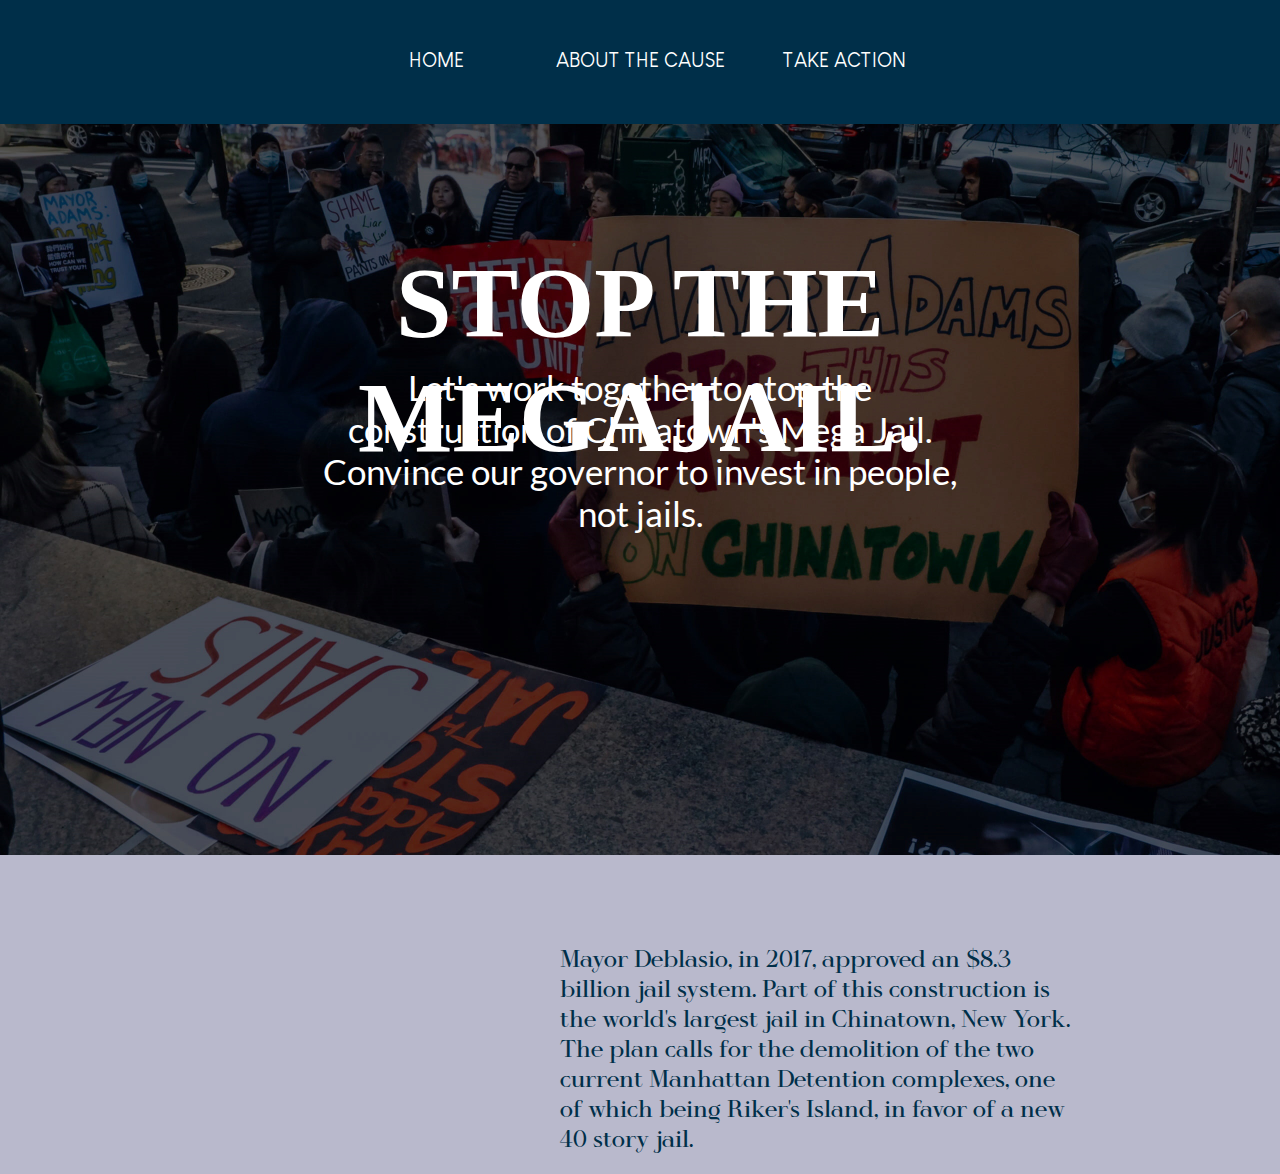
<file: index.html>
<!DOCTYPE html>
<html>
  
<div>
  <head> 
    <title>STOP CHINATOWN'S MEGAJAIL</title>
    <meta charset="utf-8" />
	  <meta http-equiv="X-UA-Compatible" content="IE=edge" />
	  <meta name="viewport" content="width=device-width, initial-scale=1" />

	  <!-- link the webpage's stylesheet -->
	  <link rel="stylesheet" href="/style.css" />

	  <!-- link the webpage's JavaScript file -->
	  <script src="/script.js" defer></script>
  </head>
  <body>
    <!-- nav bar -->
    <header>
      <nav>
    <ul class = navbar> 
      <li><a href="index.html">HOME</a></li>
      <li><a href="#">ABOUT THE CAUSE</a>
        <ul>
          <li><a class = drop href="thegoal.html">THE GOAL AND WHY</a></li>
          <li><a class = drop href="gentrificationrikers.html">RIKERS ISLAND</a></li>
        </ul>
      </li>      
      <li><a href="takeaction.html">TAKE ACTION</a></li>
    </ul>
      </nav>       
</header> 
    
   <div class="bg"></div>
    <div class="greeting">
  <h1> STOP THE MEGAJAIL. </h1>
  <h2>Let's work together to stop the construction of Chinatown's Mega Jail. Convince our governor to invest in people, not jails.</h2> 
    </div>

<div>
<div style="float: left">
<iframe class = yt
  width="560" 
  height="315" 
  src="https://www.youtube.com/embed/sSu_VERaHvM" 
  title="YouTube video player" 
  frameborder="0" 
  allow="accelerometer; autoplay; clipboard-write; encrypted-media; gyroscope; picture-in-picture" 
  allowfullscreen> </iframe>
</div>
<div>
<h2 class = helpTwo>
</br>
</br>
</br>
Mayor Deblasio, in 2017, approved an $8.3 billion jail system. Part of this construction is the world's largest jail in Chinatown, New York. The plan calls for the demolition of the two current Manhattan Detention complexes, one of which being Riker's Island, in favor of a new 40 story jail. </h2>
</div>
</div>
    

    
</div>
</body>
</html>
</file>
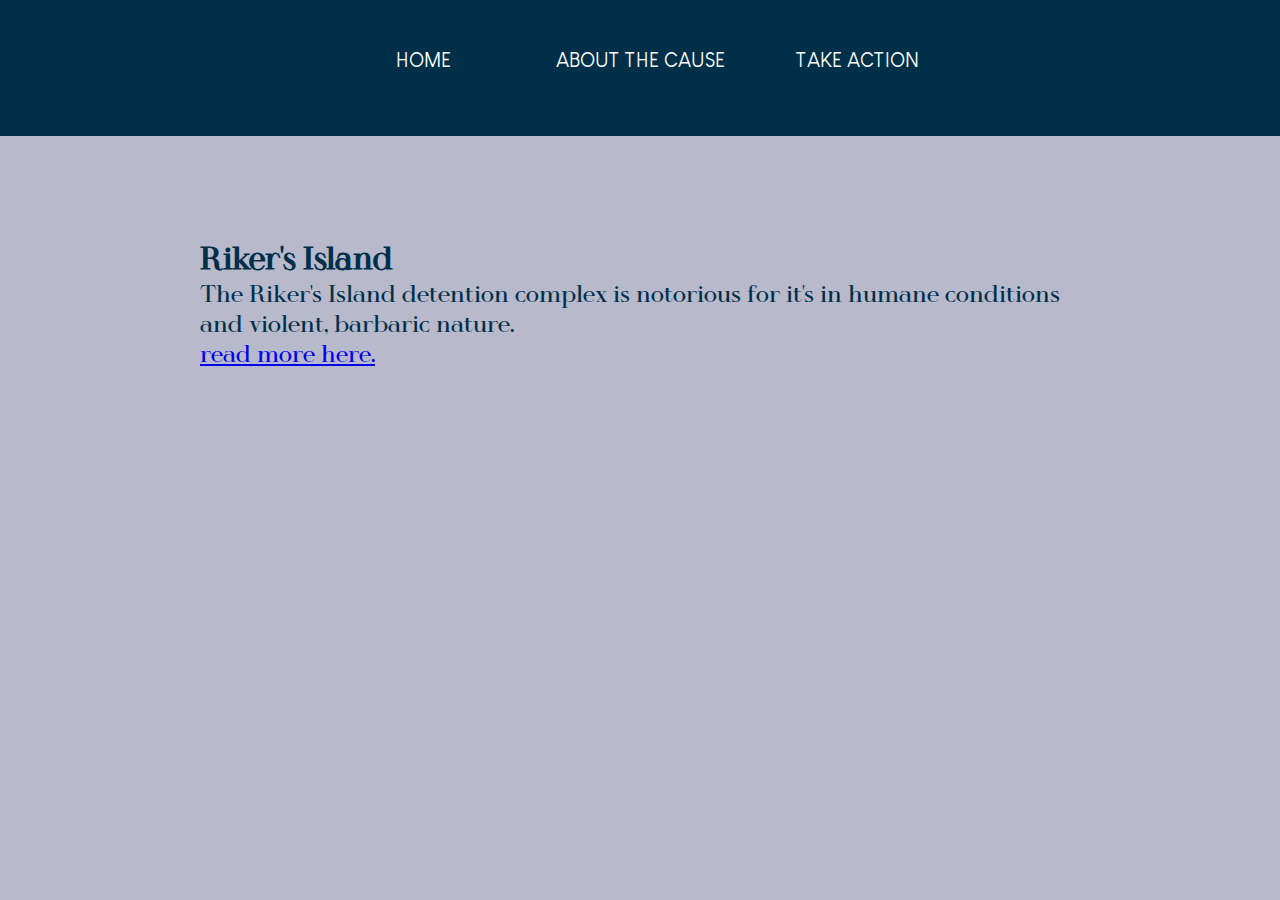
<file: gentrificationrikers.html>
<head>
    
    <title>STOP CHINATOWN'S MEGAJAIL</title>
    <meta charset="utf-8" />
	  <meta http-equiv="X-UA-Compatible" content="IE=edge" />
	  <meta name="viewport" content="width=device-width, initial-scale=1" />

	  <!-- link the webpage's stylesheet -->
	  <link rel="stylesheet" href="/style.css" />

	  <!-- link the webpage's JavaScript file -->
	  <script src="/script.js" defer></script>

  </head>
<!-- nav bar -->
    <header>
      <nav>
    <ul class = navbar>
      <li><a href="index.html">HOME</a></li>
      
      <li><a href="#">ABOUT THE CAUSE</a>
        <ul>
          <li><a class = drop href="thegoal.html">THE GOAL AND WHY</a></li>
          <li><a class = drop href="gentrificationrikers.html">RIKERS ISLAND</a></li>
        </ul>
      </li>      
      <li><a href="takeaction.html">TAKE ACTION</a></li>
    </ul>
      </nav>
</header>
<body>
  <h1 class=help>Riker's Island</h1>
  <h2 class=helpTwo> The Riker's Island detention complex is notorious for it's in humane conditions and violent, barbaric nature. </h2>
  <h2 class=helpTwo> <a href="https://www.nytimes.com/2021/12/31/nyregion/rikers-island-correction-officers.html">read more here.</a> </h2>
</body>
</file>
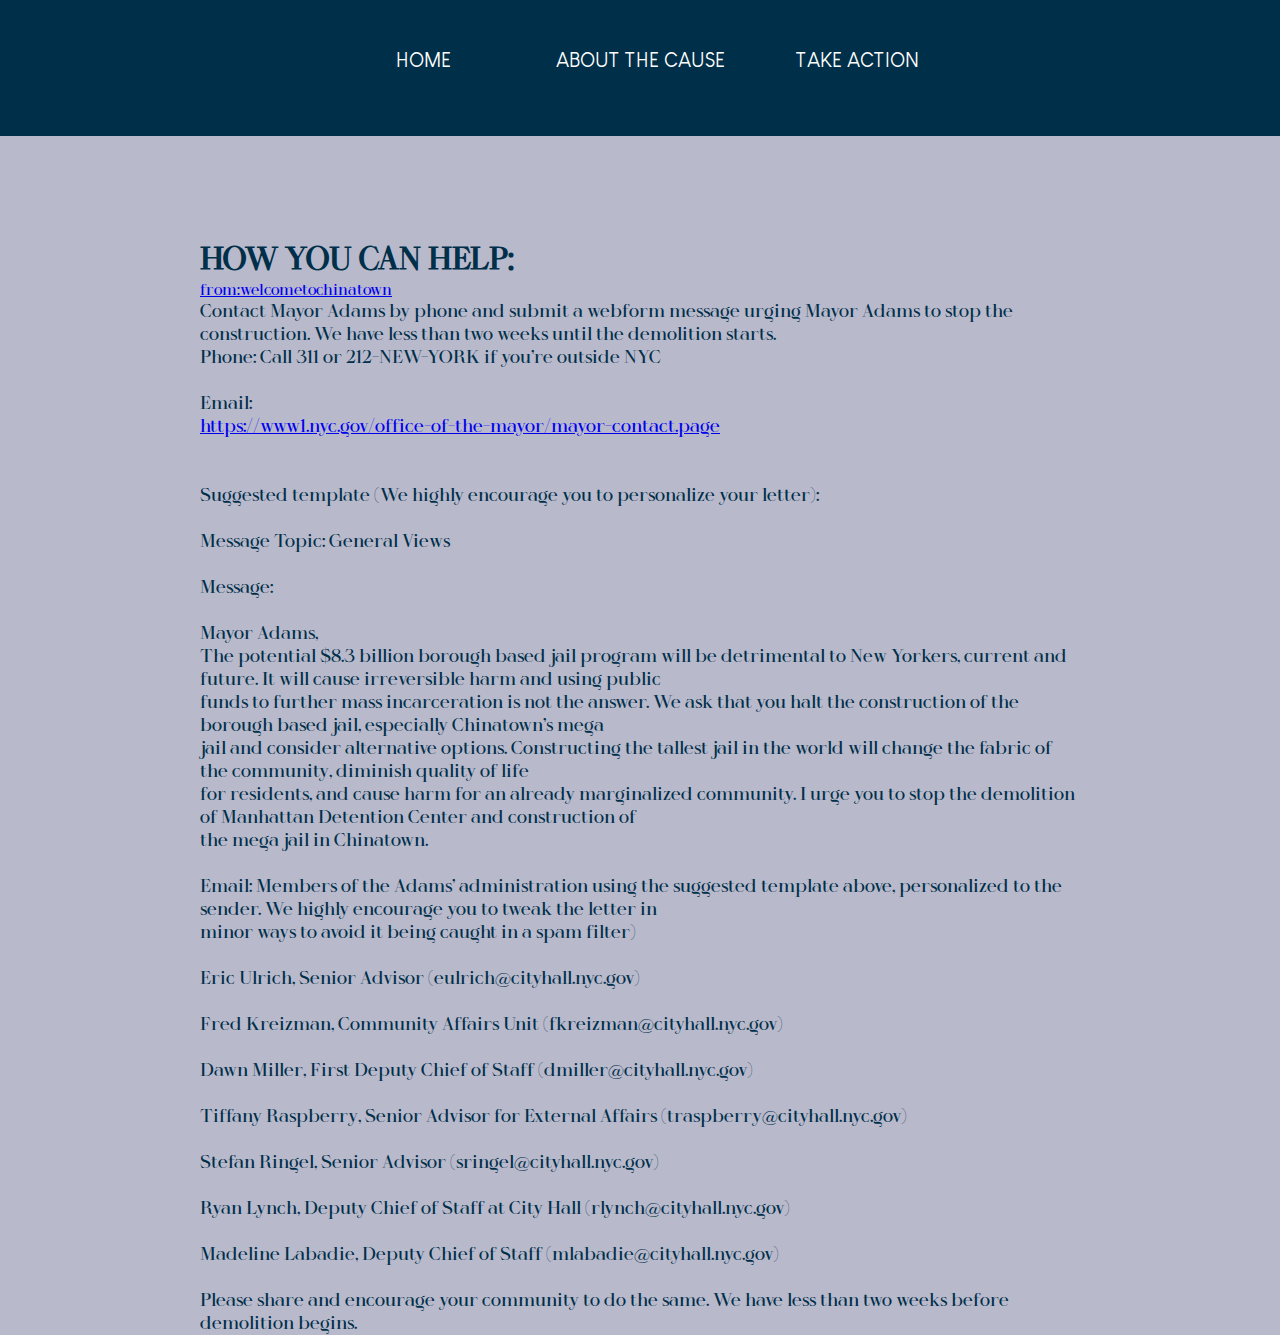
<file: takeaction.html>
<head>
  
    <title>STOP CHINATOWN'S MEGAJAIL</title>
    <meta charset="utf-8" />
	  <meta http-equiv="X-UA-Compatible" content="IE=edge" />
	  <meta name="viewport" content="width=device-width, initial-scale=1" />

	  <!-- link the webpage's stylesheet -->
	  <link rel="stylesheet" href="/style.css" />

	  <!-- link the webpage's JavaScript file -->
	  <script src="/script.js" defer></script>

  </head>
<body>
    <!-- nav bar -->
    <header>
      <nav>
    <ul class = navbar>
      <li><a href="index.html">HOME</a></li>
      
      <li><a href="#">ABOUT THE CAUSE</a>
        <ul>
          <li><a class = drop href="thegoal.html">THE GOAL AND WHY</a></li>
          <li><a class = drop href="gentrificationrikers.html">RIKERS ISLAND</a></li>
        </ul>
      </li>      
      <li><a href="takeaction.html">TAKE ACTION</a></li>
    </ul>
      </nav>
</header>
<body> 
<h1 class=help> HOW YOU CAN HELP:</h1>
<p class=helpTwo><a href="https://www.welcometochinatown.com/news/stop-the-jail">from:welcometochinatown</a></p>
<h3 class=helpTwo> Contact Mayor Adams by phone and submit a webform message urging Mayor Adams to stop the construction. We have less than two weeks until the demolition starts.
</br>
Phone: Call 311 or 212-NEW-YORK if you’re outside NYC</br>
</br>
Email: <p><a href="https://www1.nyc.gov/office-of-the-mayor/mayor-contact.page">https://www1.nyc.gov/office-of-the-mayor/mayor-contact.page</a></p></br>
</br>
Suggested template (We highly encourage you to personalize your letter): </br>
</br>
Message Topic: General Views</br>
</br>
Message:</br>
</br>
Mayor Adams,</br>
The potential $8.3 billion borough based jail program will be detrimental to New Yorkers, current and future. It will cause irreversible harm and using public</br> funds to further mass incarceration is not the answer. We ask that you halt the construction of the borough based jail, especially Chinatown’s mega</br> jail and consider alternative options. Constructing the tallest jail in the world will change the fabric of the community, diminish quality of life </br>for residents, and cause harm for an already marginalized community. I urge you to stop the demolition of Manhattan Detention Center and construction of </br>the mega jail in Chinatown. </br>
</br>
Email: Members of the Adams’ administration using the suggested template above, personalized to the sender. We highly encourage you to tweak the letter in</br> minor ways to avoid it being caught in a spam filter)</br>
</br>
Eric Ulrich, Senior Advisor (eulrich@cityhall.nyc.gov)</br>
</br>
Fred Kreizman, Community Affairs Unit (fkreizman@cityhall.nyc.gov)</br>
</br>
Dawn Miller, First Deputy Chief of Staff (dmiller@cityhall.nyc.gov)</br>
</br>
Tiffany Raspberry, Senior Advisor for External Affairs (traspberry@cityhall.nyc.gov)</br>
</br>
Stefan Ringel, Senior Advisor (sringel@cityhall.nyc.gov)</br>
</br>
Ryan Lynch, Deputy Chief of Staff at City Hall (rlynch@cityhall.nyc.gov)</br>
</br>
Madeline Labadie, Deputy Chief of Staff (mlabadie@cityhall.nyc.gov)</br>
</br>
Please share and encourage your community to do the same. We have less than two weeks before demolition begins.</br> </h3>
</body>
</file>
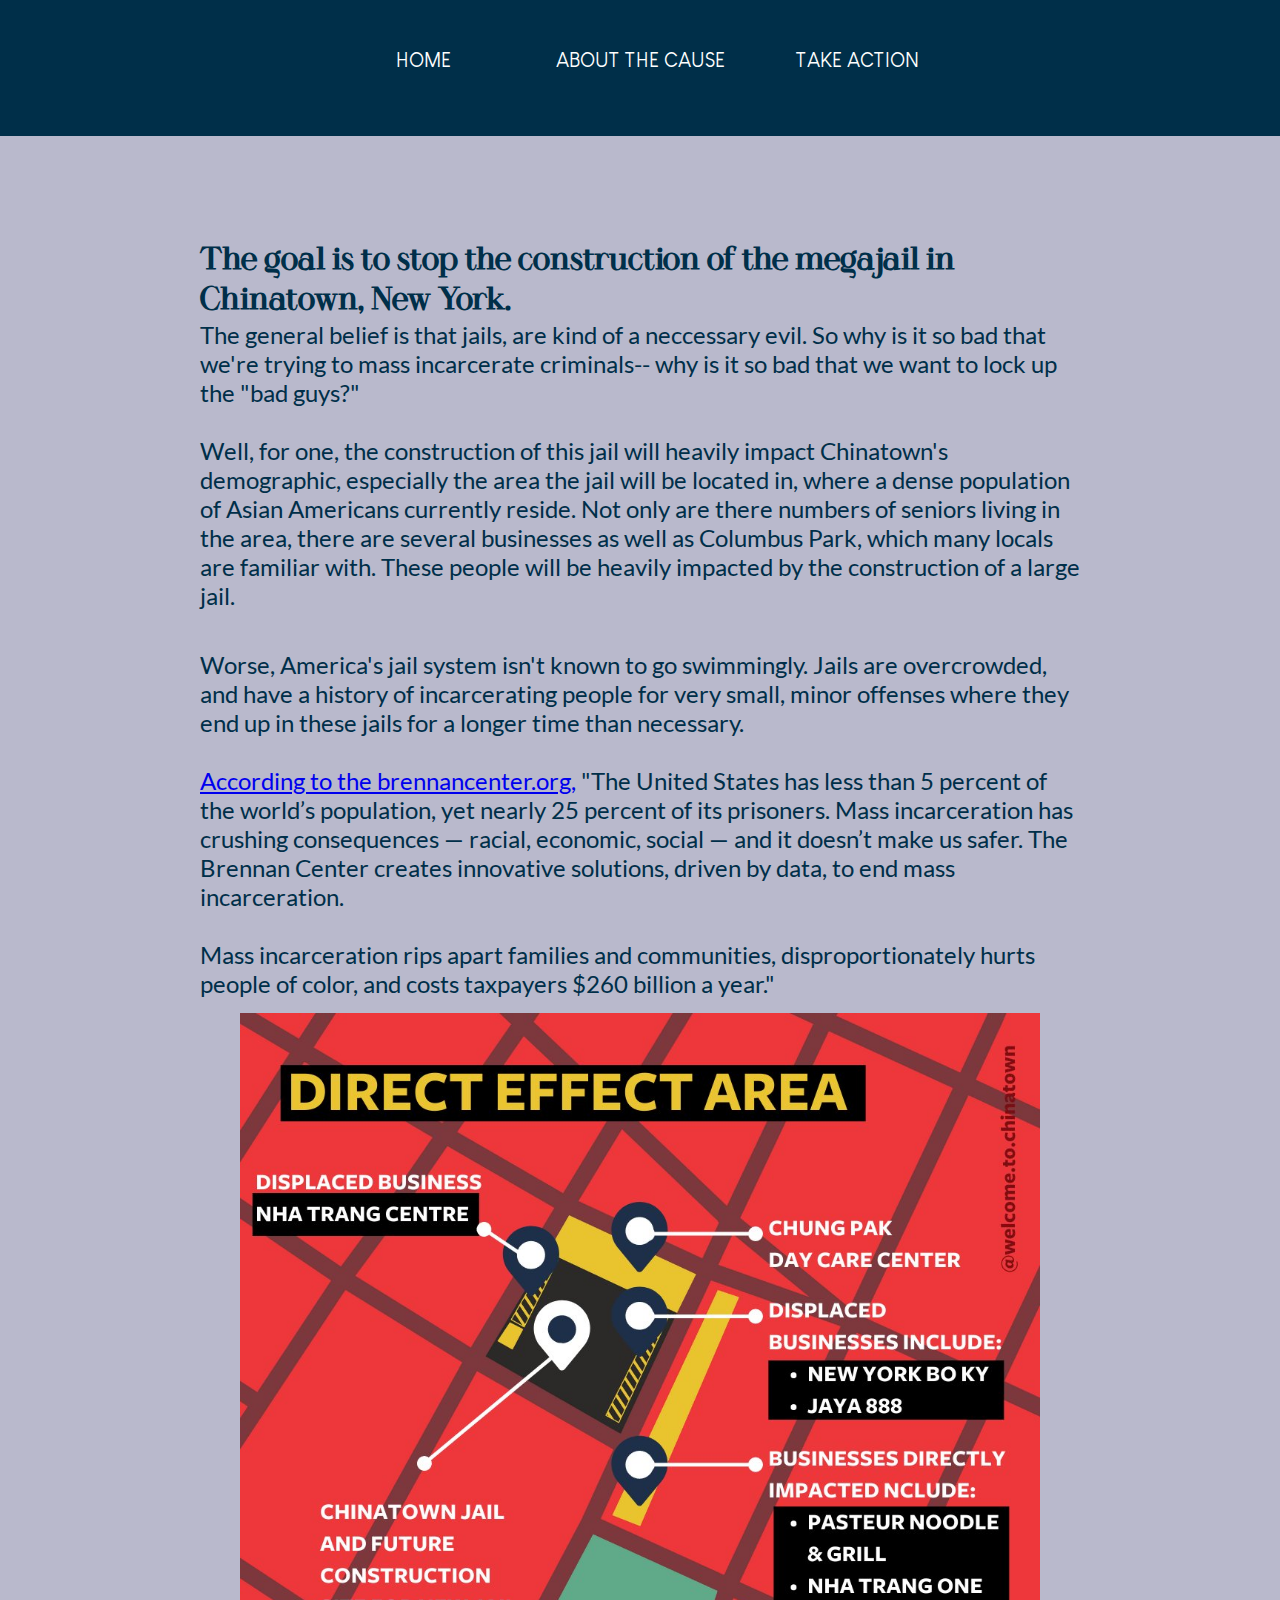
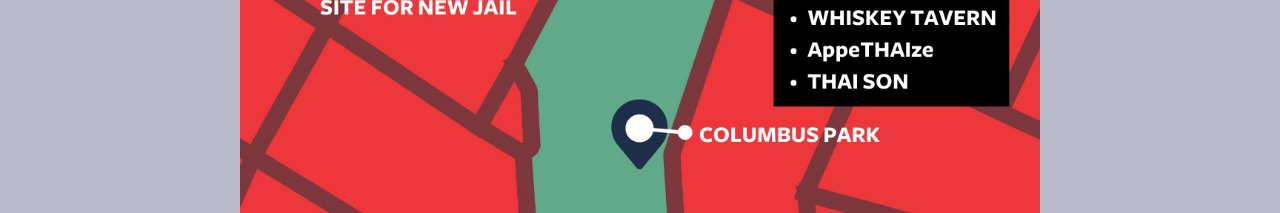
<file: thegoal.html>
<head>
    
    <title>STOP CHINATOWN'S MEGAJAIL</title>
    <meta charset="utf-8" />
	  <meta http-equiv="X-UA-Compatible" content="IE=edge" />
	  <meta name="viewport" content="width=device-width, initial-scale=1" />

	  <!-- link the webpage's stylesheet -->
	  <link rel="stylesheet" href="/style.css" />

	  <!-- link the webpage's JavaScript file -->
	  <script src="/script.js" defer></script>

  </head>
<!-- nav bar -->
    <header>
      <nav>
    <ul class = navbar>
      <li><a href="index.html">HOME</a></li>
      
      <li><a href="#">ABOUT THE CAUSE</a>
        <ul>
          <li><a class = drop href="thegoal.html">THE GOAL AND WHY</a></li>
          <li><a class = drop href="gentrificationrikers.html">RIKERS ISLAND</a></li>
        </ul>
      </li>      
      <li><a href="takeaction.html">TAKE ACTION</a></li>
    </ul>
      </nav>
</header> 

<body>
  <div class=thegoal>
  <h1 class=colort> The goal is to stop the construction of the megajail in Chinatown, New York.</h1>
  <h2 class=colort> The general belief is that jails, are kind of a neccessary evil. So why is it so bad that we're trying to mass incarcerate criminals-- why is it so bad that we want to lock up the "bad guys?"</h2>
  <h2 class=colort> </br>
    Well, for one, the construction of this jail will heavily impact Chinatown's demographic, especially the area the jail will be located in, where a dense population of Asian Americans currently reside. Not only are there numbers of seniors living in the area, there are several businesses as well as Columbus Park, which many locals are familiar with. These people will be heavily impacted by the construction of a large jail.</h2></br>
    </br>
  <h2 class = colort> Worse, America's jail system isn't known to go swimmingly. Jails are overcrowded, and have a history of incarcerating people for very small, minor offenses where they end up in these jails for a longer time than necessary. </br>
    </br>
    <h2 class=colort> 
      <a href="https://www.brennancenter.org/issues/end-mass-incarceration">According to the brennancenter.org,</a>
      "The United States has less than 5 percent of the world’s population, yet nearly 25 percent of its prisoners. Mass incarceration has crushing consequences — racial, economic, social — and it doesn’t make us safer. The Brennan Center creates innovative solutions, driven by data, to end mass incarceration.<br>
<br>
Mass incarceration rips apart families and communities, disproportionately hurts people of color, and costs taxpayers $260 billion a year."</h2></div>
  <img class=map src = "assets/map.jpg">
</body>
</file>
<file: style.css>
/* STYLE SECTIONING TAGS */
* { /* Reset the space of the webpage */
   margin: 0px;
   padding: 0px;
}
body {
 background-color: #B9B9CC;;   
}
 .bg {    
  height:95vh;
  background-image: url("assets/jail2.jpg");
  background-repeat: no-repeat;
  background-size:cover;
 }

/* STYLE TEXT */
  @font-face {
font-family: myFirstFont;
src: url(louisgeorge.ttf);
}
  
ul {
  font-family:myFirstFont;
  font-size:70;
}

@font-face {
font-family: myTwoFont;
src: url(HARMONY.otf);
}
  @font-face {
font-family: myThreeFont;
src: url(Lato-Regular.ttf);
}
h1 {
  color:white;
  font-weight: thick;
}
h2 {
  color:white;
  font-family: myThreeFont;
  font-weight: lighter;
}
.thegoal {
  font-family: myTwoFont;
  padding-top:240px;
  padding-left:200px;
  padding-right:200px;
}

.colort {
  color:#002F49;
}

/* STYLE IMAGES */
.navbar-brand {
  float:left;
}
.map {
  display: block;
  margin-left: auto;
  margin-right: auto;
  width: 50%;
  width:800px;
  padding-top:15px;
  height:auto;
}
/* STYLE NAV BAR */
.navbar {
  background-color:#002F49;
  width:100%; 
  text-align:center;
}

nav ul { 
  padding:0px;
  margin:0px;
  list-style: none; 
  position:absolute;
  background-color:#002F49;
  text-align:center;
}

nav ul li { 
  display:inline-block;
  width: 200px;
  line-height:120px;
  text-align:center;
  position:relative;
  text-decoration: none;
}

nav ul li a { 
  text-decoration: none;
  color:white;
  overflow:auto;
  display:block;
  font-size:20px;  
  position:relative;
}

nav ul li ul li { 
  display: none;  
}

nav ul li:hover ul li {
  display: block;
}


/* STYLE BUTTONS */
/* animation  button */
nav ul li a::before{
  content: "";
  position: absolute;
  display: block;
  width: 100%;
  height: 3px;
  bottom: 0;
  left: 0;
  background-color: white;
  transform: scaleX(0);
  transition: transform 0.3s ease;
}

nav ul li a:hover::before{
  transform: scaleX(1);
}
/* ADD MORE! */

/* h1 and 2 */
.greeting h1 {
  font-size: 100px;
  text-align: center;
  margin: 0px; 
  position: absolute;
  top: 40%;
  left: 50%;
  transform: translate(-50%, -50%);

}
.greeting h2 {
  font-size: 35px;
  text-align: center;
  margin: 0;
  position: absolute;
  top: 50%;
  left: 50%;
  transform: translate(-50%, -50%);
}
.help {
  font-family: myTwoFont;
  color:#002F49;
  padding-top:240px;
  padding-left:200px;
  padding-right:200px;
}
.helpTwo {
  font-family: myTwoFont;
  font-weight:lighter;
  color:#002F49;
  padding-left:200px;
  padding-right:200px;

/* youtube video */
.yt {
  padding: 25px;
  background-color:#B9B9CC;
}
.ytL {
  padding:200px;
}
</file>
